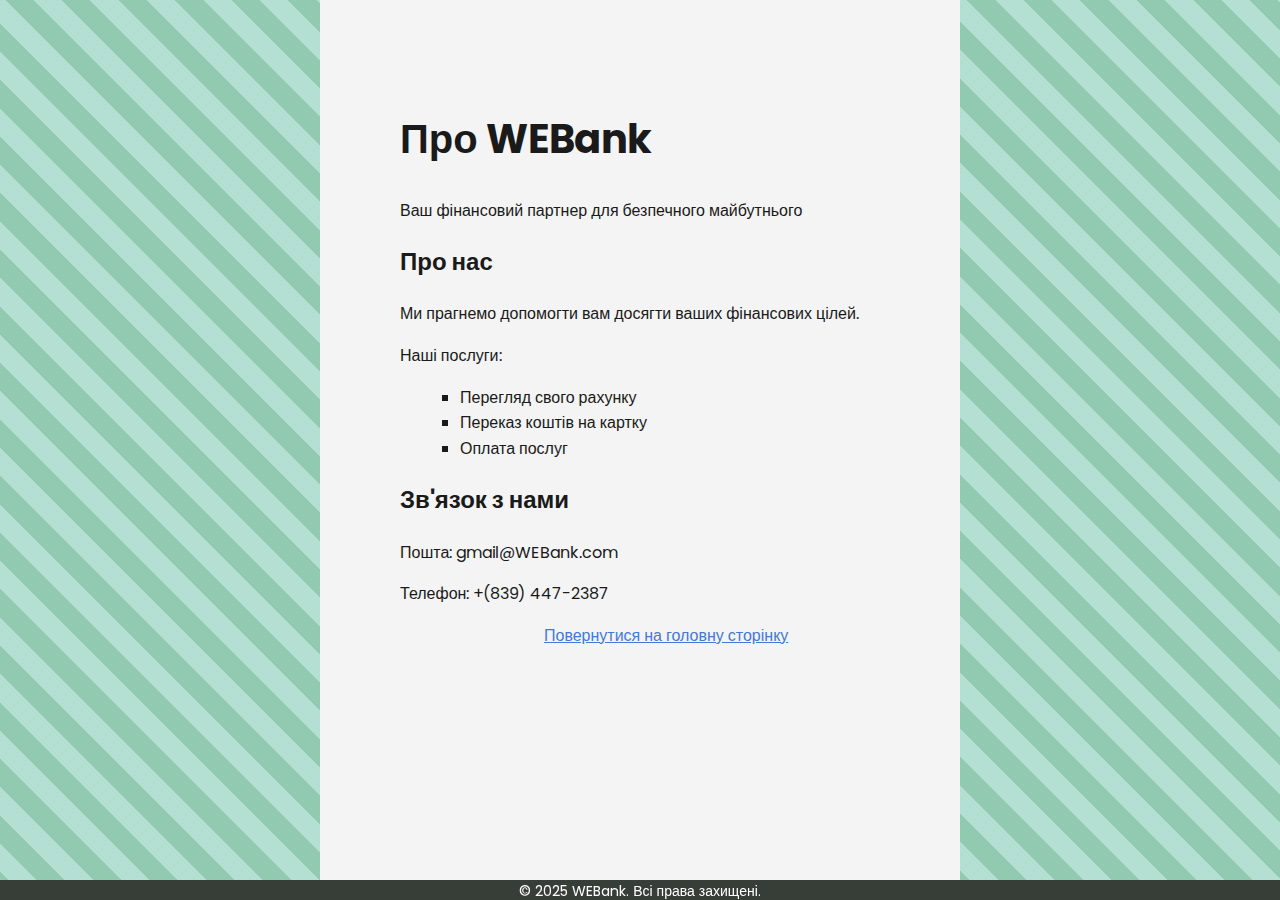
<file: php/about.html>
<!DOCTYPE html>
<html lang="uk">
    <head>
        <meta charset="UTF-8" />
        <title>Про WEBank</title>
        <meta name="viewport" content="width=device-width, initial-scale=1.0" />
        <link href="css/about.css" rel="stylesheet" />
        <link href="https://fonts.googleapis.com/css2?family=Poppins:wght@300;400;700&display=swap" rel="stylesheet" />
    </head>
    <body>
        <main class="container">
            <h1>Про WEBank</h1>
            <p>Ваш фінансовий партнер для безпечного майбутнього</p>
            <section id="about">
                <h2>Про нас</h2>
                <p>Ми прагнемо допомогти вам досягти ваших фінансових цілей.</p>
            </section>
            <p>Наші послуги:</p>
            <section id="services">
                <ul>
                    <li>Перегляд свого рахунку</li>
                    <li>Переказ коштів на картку</li>
                    <li>Оплата послуг</li>
                </ul>
            </section>
            <section id="contact">
                <h2>Зв'язок з нами</h2>
                <p>Пошта: gmail@WEBank.com</p>
                <p>Телефон: +(839) 447-2387</p>
            </section>
            <a href="index.html">Повернутися на головну сторінку</a>
        </main>
        <footer>&copy; 2025 WEBank. Всі права захищені.</footer>
    </body>
</html>
</file>
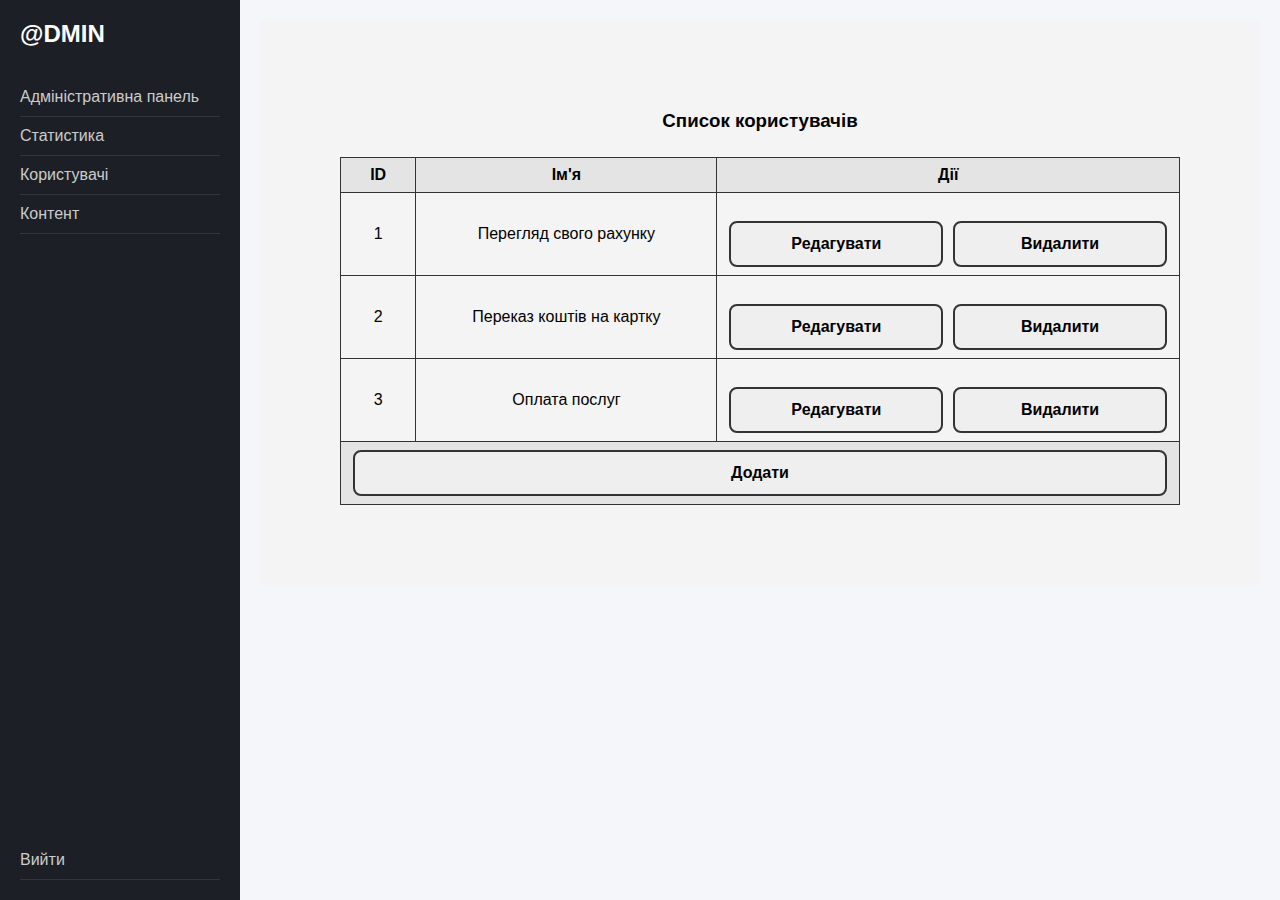
<file: php/admin-mainpage.html>
<!DOCTYPE html>
<html lang="uk">
    <head>
        <meta charset="UTF-8" />
        <meta name="viewport" content="width=device-width, initial-scale=1, shrink-to-fit=no" />
        <title>Адміністративна панель</title>
        <link href="css/admin.css" rel="stylesheet" />
        <link href="css/cool-balls.css" rel="stylesheet" />
    </head>
    <body>
        <div class="dashboard">
            <aside class="sidebar">
                <div class="logo">@DMIN</div>
                <nav class="nav">
                    <a href="admin.html" class="nav-item">Адміністративна панель</a>
                    <a href="admin-stats.html" class="nav-item">Статистика</a>
                    <a href="admin-users.html" class="nav-item">Користувачі</a>
                    <a href="admin-mainpage.html" class="nav-item">Контент</a>
                </nav>
                <a href="index.html" class="nav-item">Вийти</a>
            </aside>
            <main class="main-content">
                <section class="content">
                    <h3 class="name-section">Список користувачів</h3>
                    <table class="table">
                        <colgroup>
                            <col style="width: 50px" />
                            <col style="width: 200px" />
                            <col style="width: 150px" />
                        </colgroup>
                        <thead>
                            <tr>
                                <th>ID</th>
                                <th>Ім'я</th>
                                <th>Дії</th>
                            </tr>
                        </thead>
                        <tbody>
                            <tr>
                                <td>1</td>
                                <td>Перегляд свого рахунку</td>
                                <td>
                                    <div class="buttons">
                                        <button class="btn" type="submit">Редагувати</button>
                                        <button class="btn" type="submit">Видалити</button>
                                    </div>
                                </td>
                            </tr>
                            <tr>
                                <td>2</td>
                                <td>Переказ коштів на картку</td>
                                <td>
                                    <div class="buttons">
                                        <button class="btn" type="submit">Редагувати</button>
                                        <button class="btn" type="submit">Видалити</button>
                                    </div>
                                </td>
                            </tr>
                            <tr>
                                <td>3</td>
                                <td>Оплата послуг</td>
                                <td>
                                    <div class="buttons">
                                        <button class="btn" type="submit">Редагувати</button>
                                        <button class="btn" type="submit">Видалити</button>
                                    </div>
                                </td>
                            </tr>
                        </tbody>

                        <tfoot>
                            <tr>
                                <th colspan="3">
                                    <button class="btn" type="submit">Додати</button>
                                </th>
                            </tr>
                        </tfoot>
                    </table>
                </section>
            </main>
        </div>
    </body>
</html>
</file>
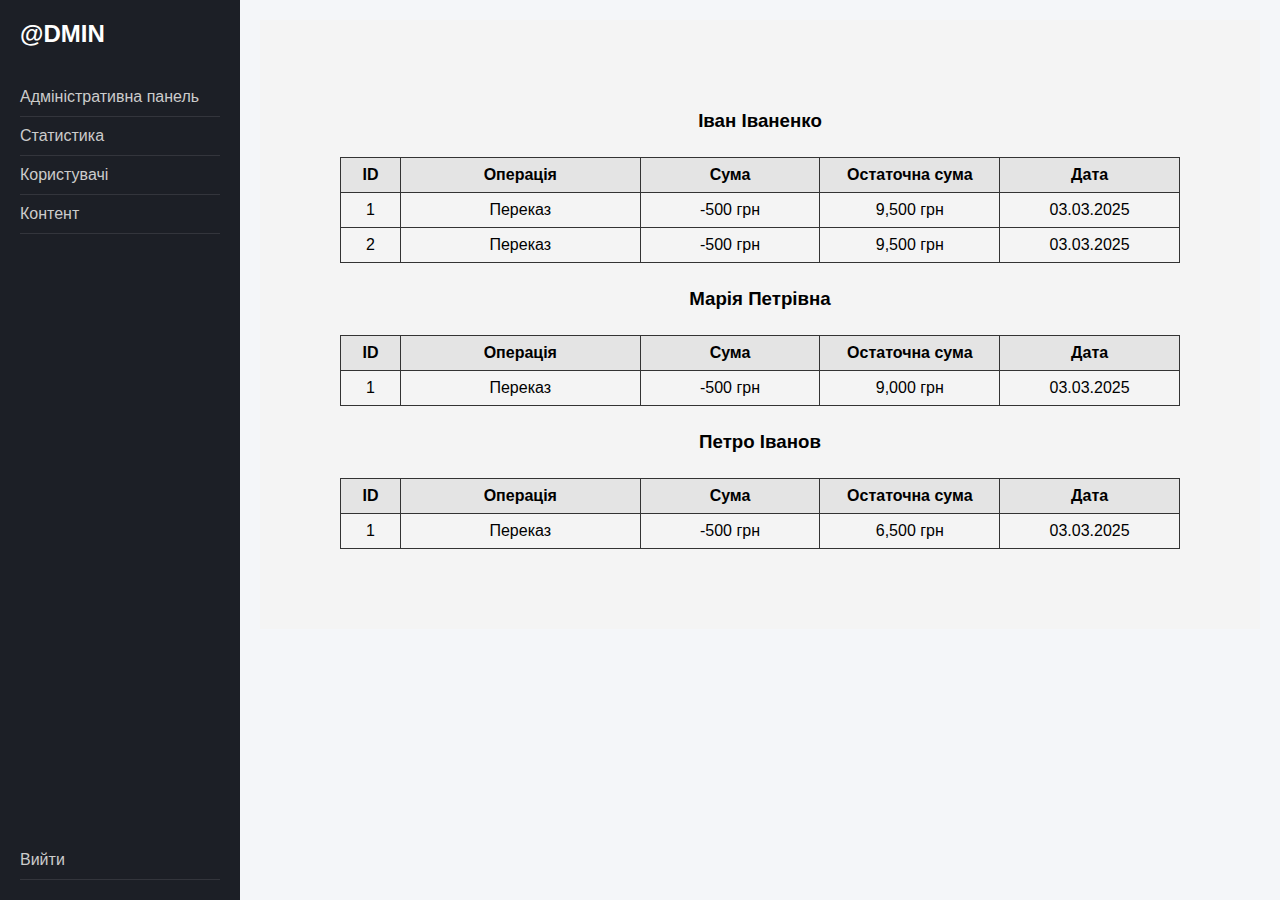
<file: php/admin-stats.html>
<!DOCTYPE html>
<html lang="uk">
    <head>
        <meta charset="UTF-8" />
        <meta name="viewport" content="width=device-width, initial-scale=1, shrink-to-fit=no" />
        <title>Адміністративна панель</title>
        <link href="css/admin.css" rel="stylesheet" />
    </head>
    <body>
        <div class="dashboard">
            <aside class="sidebar">
                <div class="logo">@DMIN</div>
                <nav class="nav">
                    <a href="admin.html" class="nav-item">Адміністративна панель</a>
                    <a href="admin-stats.html" class="nav-item">Статистика</a>
                    <a href="admin-users.html" class="nav-item">Користувачі</a>
                    <a href="admin-mainpage.html" class="nav-item">Контент</a>
                </nav>
                <a href="index.html" class="nav-item">Вийти</a>
            </aside>
            <main class="main-content">
                <section class="content">
                    <h3 class="name-section">Іван Іваненко</h3>
                    <table class="table">
                        <colgroup>
                            <col style="width: 50px" />
                            <col style="width: 200px" />
                            <col style="width: 150px" />
                            <col style="width: 150px" />
                            <col style="width: 150px" />
                        </colgroup>
                        <thead>
                            <tr>
                                <th>ID</th>
                                <th>Операція</th>
                                <th>Сума</th>
                                <th>Остаточна сума</th>
                                <th>Дата</th>
                            </tr>
                        </thead>
                        <tbody>
                            <tr>
                                <td>1</td>
                                <td>Переказ</td>
                                <td>-500 грн</td>
                                <td>9,500 грн</td>
                                <td>03.03.2025</td>
                            </tr>
                            <tr>
                                <td>2</td>
                                <td>Переказ</td>
                                <td>-500 грн</td>
                                <td>9,500 грн</td>
                                <td>03.03.2025</td>
                            </tr>
                        </tbody>
                    </table>
                    <h3 class="name-section">Марія Петрівна</h3>
                    <table class="table">
                        <colgroup>
                            <col style="width: 50px" />
                            <col style="width: 200px" />
                            <col style="width: 150px" />
                            <col style="width: 150px" />
                            <col style="width: 150px" />
                        </colgroup>
                        <thead>
                            <tr>
                                <th>ID</th>
                                <th>Операція</th>
                                <th>Сума</th>
                                <th>Остаточна сума</th>
                                <th>Дата</th>
                            </tr>
                        </thead>
                        <tbody>
                            <td>1</td>
                            <td>Переказ</td>
                            <td>-500 грн</td>
                            <td>9,000 грн</td>
                            <td>03.03.2025</td>
                        </tbody>
                    </table>
                    <h3 class="name-section">Петро Іванов</h3>
                    <table class="table" id="petro-ivanov">
                        <colgroup>
                            <col style="width: 50px" />
                            <col style="width: 200px" />
                            <col style="width: 150px" />
                            <col style="width: 150px" />
                            <col style="width: 150px" />
                        </colgroup>
                        <thead>
                            <tr>
                                <th>ID</th>
                                <th>Операція</th>
                                <th>Сума</th>
                                <th>Остаточна сума</th>
                                <th>Дата</th>
                            </tr>
                        </thead>
                        <tbody>
                            <td>1</td>
                            <td>Переказ</td>
                            <td>-500 грн</td>
                            <td>6,500 грн</td>
                            <td>03.03.2025</td>
                        </tbody>
                    </table>
                </section>
            </main>
        </div>
    </body>
</html>
</file>
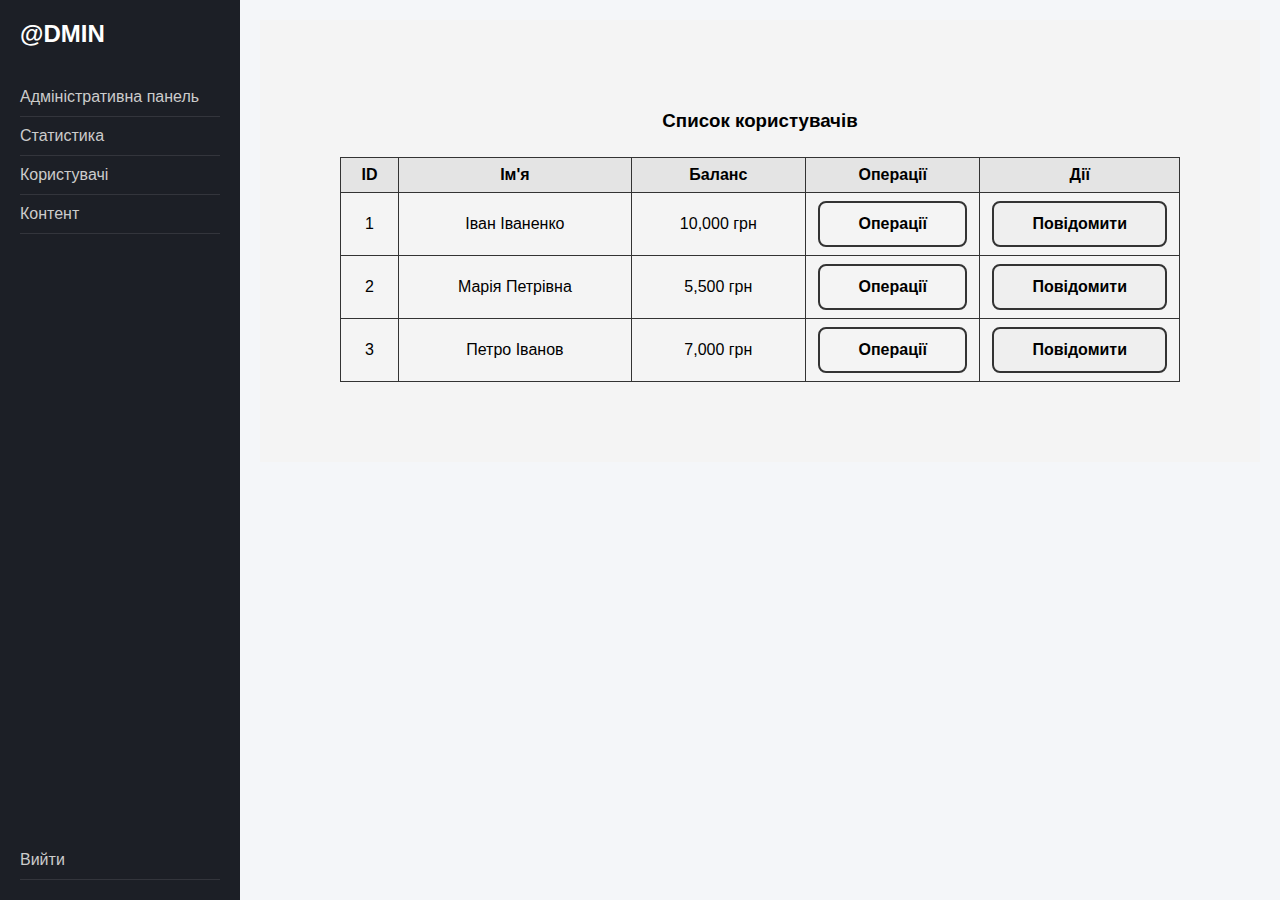
<file: php/admin-users.html>
<!DOCTYPE html>
<html lang="uk">
    <head>
        <meta charset="UTF-8" />
        <meta name="viewport" content="width=device-width, initial-scale=1, shrink-to-fit=no" />
        <title>Адміністративна панель</title>
        <link href="css/admin.css" rel="stylesheet" />
    </head>
    <body>
        <div class="dashboard">
            <aside class="sidebar">
                <div class="logo">@DMIN</div>
                <nav class="nav">
                    <a href="admin.html" class="nav-item">Адміністративна панель</a>
                    <a href="admin-stats.html" class="nav-item">Статистика</a>
                    <a href="admin-users.html" class="nav-item">Користувачі</a>
                    <a href="admin-mainpage.html" class="nav-item">Контент</a>
                </nav>
                <a href="index.html" class="nav-item">Вийти</a>
            </aside>
            <main class="main-content">
                <section class="content">
                    <h3 class="name-section">Список користувачів</h3>
                    <table class="table">
                        <colgroup>
                            <col style="width: 50px" />
                            <col style="width: 200px" />
                            <col style="width: 150px" />
                            <col style="width: 150px" />
                            <col style="width: 150px" />
                        </colgroup>
                        <thead>
                            <tr>
                                <th>ID</th>
                                <th>Ім'я</th>
                                <th>Баланс</th>
                                <th>Операції</th>
                                <th>Дії</th>
                            </tr>
                        </thead>
                        <tbody>
                            <tr>
                                <td>1</td>
                                <td>Іван Іваненко</td>
                                <td>10,000 грн</td>
                                <td>
                                    <a href="admin-stats.html#ivan-ivanenko" class="btn">Операції</a>
                                </td>
                                <td><button class="btn" type="submit">Повідомити</button></td>
                            </tr>
                            <tr>
                                <td>2</td>
                                <td>Марія Петрівна</td>
                                <td>5,500 грн</td>
                                <td>
                                    <a href="admin-stats.html#maria-petrivna" class="btn">Операції</a>
                                </td>
                                <td><button class="btn" type="submit">Повідомити</button></td>
                            </tr>
                            <tr>
                                <td>3</td>
                                <td>Петро Іванов</td>
                                <td>7,000 грн</td>
                                <td>
                                    <a href="admin-stats.html#petro-ivanov" class="btn">Операції</a>
                                </td>
                                <td><button class="btn" type="submit">Повідомити</button></td>
                            </tr>
                        </tbody>
                    </table>
                </section>
            </main>
        </div>
    </body>
</html>
</file>
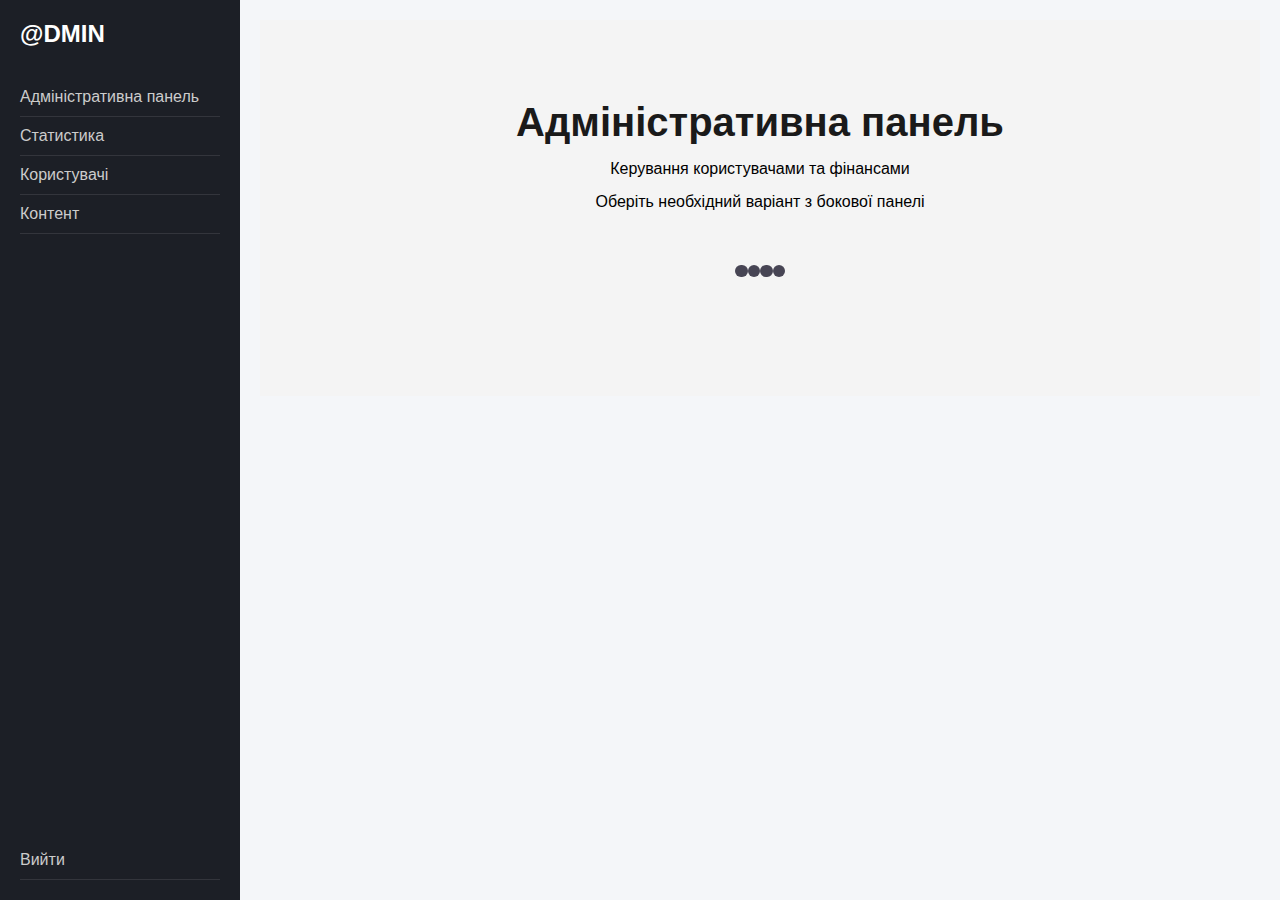
<file: php/admin.html>
<!DOCTYPE html>
<html lang="uk">
    <head>
        <meta charset="UTF-8" />
        <meta name="viewport" content="width=device-width, initial-scale=1, shrink-to-fit=no" />
        <title>Адміністративна панель</title>
        <link href="css/admin.css" rel="stylesheet" />
        <link href="css/cool-balls.css" rel="stylesheet" />
    </head>
    <body>
        <div class="dashboard">
            <aside class="sidebar">
                <div class="logo">@DMIN</div>
                <nav class="nav">
                    <a href="admin.html" class="nav-item">Адміністративна панель</a>
                    <a href="admin-stats.html" class="nav-item">Статистика</a>
                    <a href="admin-users.html" class="nav-item">Користувачі</a>
                    <a href="admin-mainpage.html" class="nav-item">Контент</a>
                </nav>
                <a href="index.html" class="nav-item">Вийти</a>
            </aside>
            <main class="main-content">
                <section class="content">
                    <h1>Адміністративна панель</h1>
                    <p>Керування користувачами та фінансами</p>
                    <p>Оберіть необхідний варіант з бокової панелі</p>
                    <div class="newtons-cradle">
                        <div class="newtons-cradle__dot"></div>
                        <div class="newtons-cradle__dot"></div>
                        <div class="newtons-cradle__dot"></div>
                        <div class="newtons-cradle__dot"></div>
                    </div>
                </section>
            </main>
        </div>
    </body>
</html>
</file>
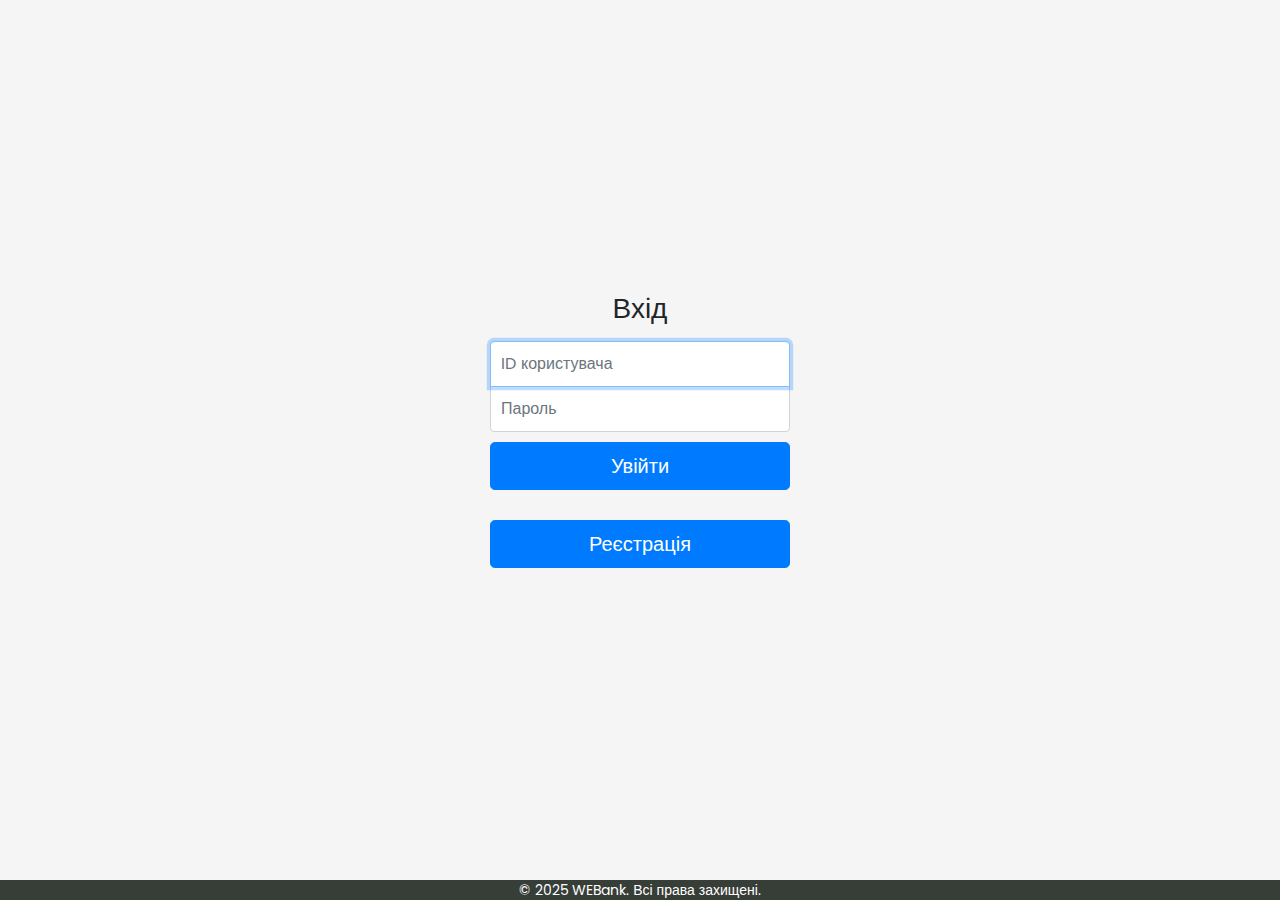
<file: php/sign-in.html>
<!DOCTYPE html>
<html lang="uk">
    <head>
        <meta charset="UTF-8" />
        <title>Вхід</title>
        <meta name="viewport" content="width=device-width, initial-scale=1" />
        <link href="https://fonts.googleapis.com/css2?family=Poppins:wght@300;400;700&display=swap" rel="stylesheet" />
        <!-- Bootstrap CSS -->
        <link
            rel="stylesheet"
            href="https://cdn.jsdelivr.net/npm/bootstrap@4.3.1/dist/css/bootstrap.min.css"
            integrity="sha384-ggOyR0iXCbMQv3Xipma34MD+dH/1fQ784/j6cY/iJTQUOhcWr7x9JvoRxT2MZw1T"
            crossorigin="anonymous"
        />
        <link href="css/sign.css" rel="stylesheet" />
    </head>
    <body class="text-center">
        <form action="user.html" method="get" class="form-signin">
            <h1 class="h3 mb-3 font-weight-normal">Вхід</h1>
            <input type="text" id="username" class="form-control" placeholder="ID користувача" required autofocus />
            <input type="password" id="password" class="form-control" placeholder="Пароль" required />
            <button class="btn btn-lg btn-primary btn-block" type="submit">Увійти</button>
        </form>
        <form action="sign-up.html" method="get" class="form-signin">
            <button class="btn btn-lg btn-primary btn-block" type="submit">Реєстрація</button>
        </form>
        <footer>&copy; 2025 WEBank. Всі права захищені.</footer>
    </body>
</html>
</file>
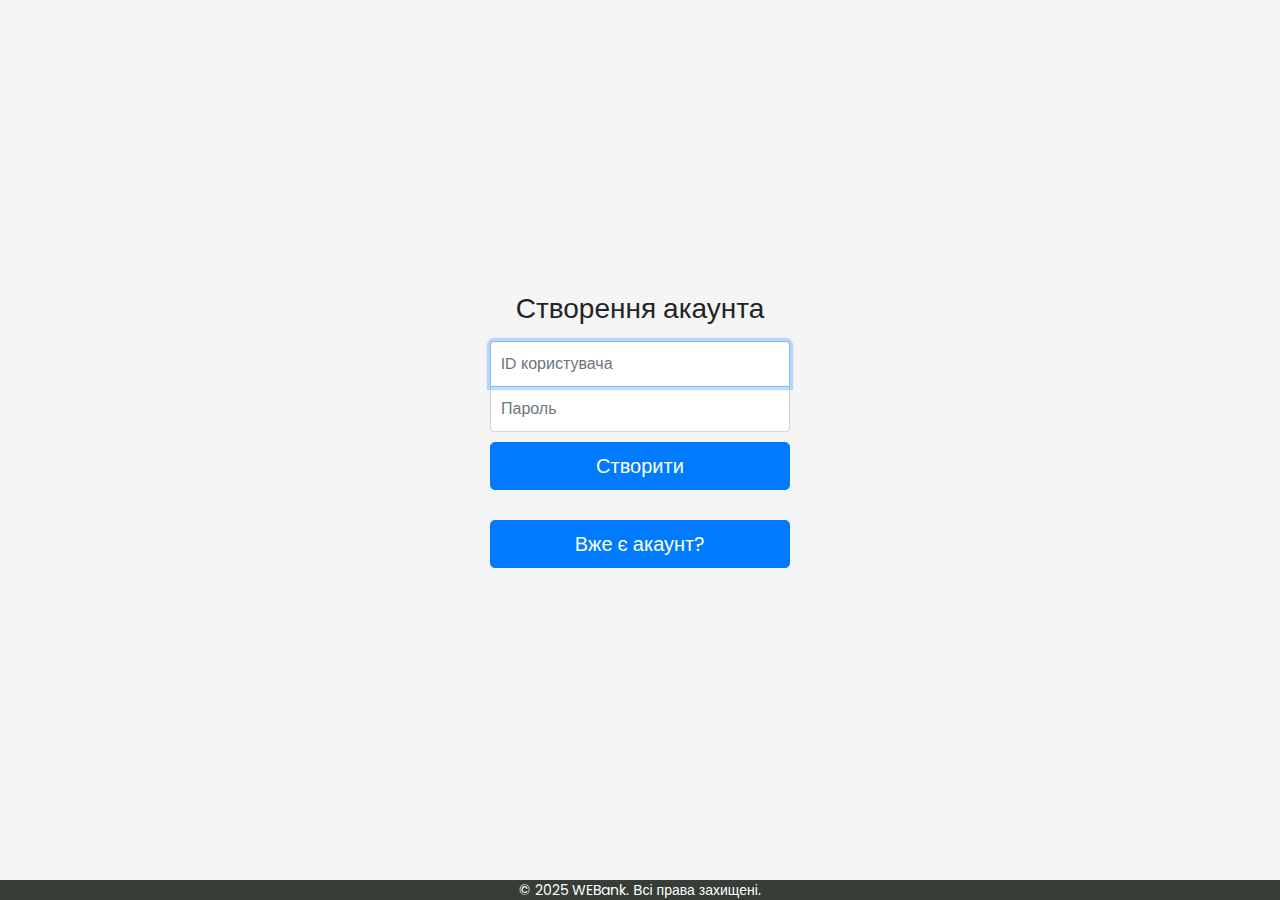
<file: php/sign-up.html>
<!DOCTYPE html>
<html lang="uk">
    <head>
        <meta charset="UTF-8" />
        <title>Реєстрація</title>
        <meta name="viewport" content="width=device-width, initial-scale=1" />
        <link href="https://fonts.googleapis.com/css2?family=Poppins:wght@300;400;700&display=swap" rel="stylesheet" />
        <!-- Bootstrap CSS -->
        <link
            rel="stylesheet"
            href="https://cdn.jsdelivr.net/npm/bootstrap@4.3.1/dist/css/bootstrap.min.css"
            integrity="sha384-ggOyR0iXCbMQv3Xipma34MD+dH/1fQ784/j6cY/iJTQUOhcWr7x9JvoRxT2MZw1T"
            crossorigin="anonymous"
        />
        <link href="css/sign.css" rel="stylesheet" />
    </head>
    <body class="text-center">
        <form action="user.html" method="get" class="form-signin">
            <h1 class="h3 mb-3 font-weight-normal">Створення акаунта</h1>
            <input type="text" id="username" class="form-control" placeholder="ID користувача" required autofocus />
            <input type="password" id="password" class="form-control" placeholder="Пароль" required />
            <button class="btn btn-lg btn-primary btn-block" type="submit">Створити</button>
        </form>
        <form action="sign-in.html" method="get" class="form-signin">
            <button class="btn btn-lg btn-primary btn-block" type="submit">Вже є акаунт?</button>
        </form>
        <footer>&copy; 2025 WEBank. Всі права захищені.</footer>
    </body>
</html>
</file>
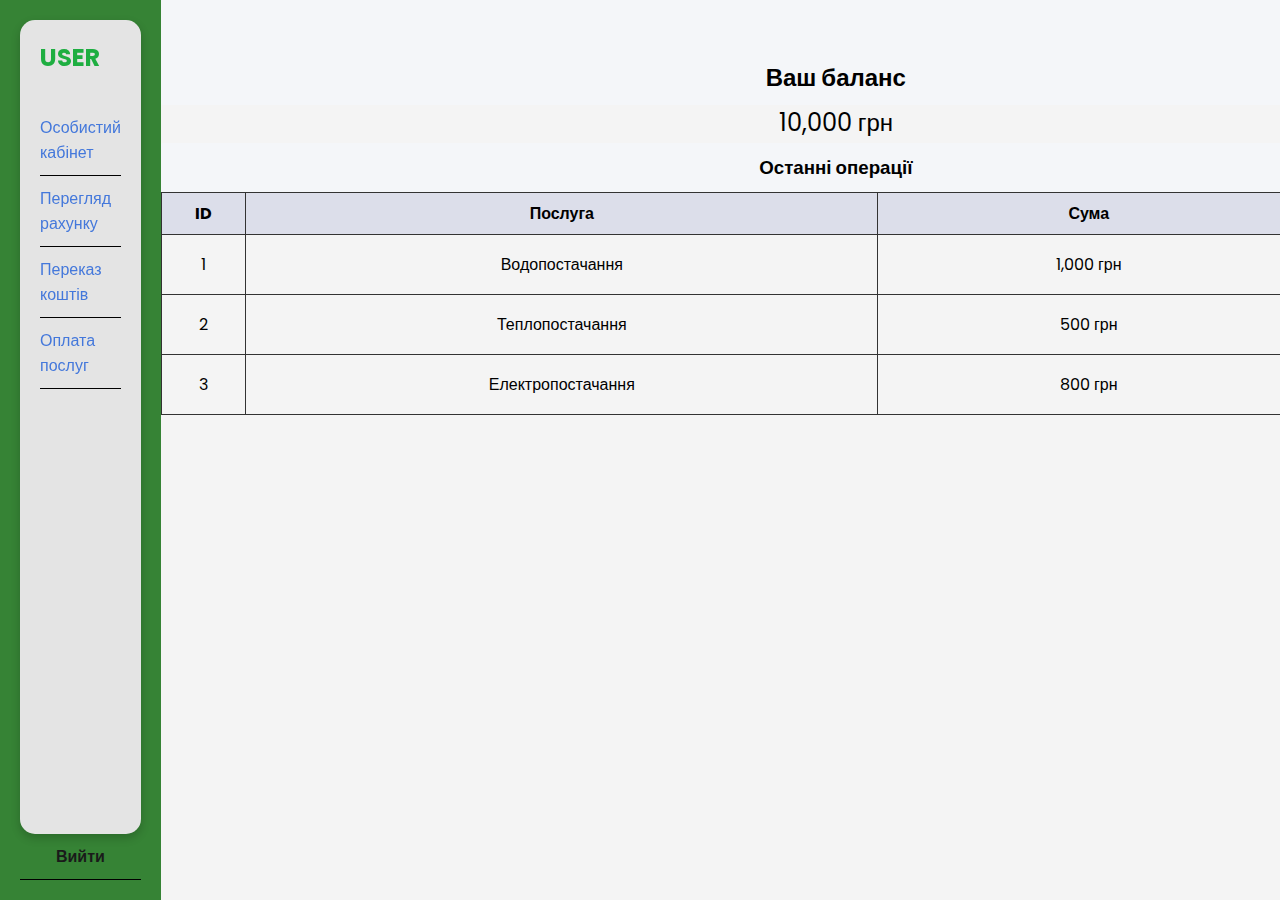
<file: php/user-services.html>
<!DOCTYPE html>
<html lang="uk">
    <head>
        <meta charset="UTF-8" />
        <meta name="viewport" content="width=device-width, initial-scale=1, shrink-to-fit=no" />
        <title>Оплата послуг</title>
        <link href="css/user.css" rel="stylesheet" />
        <link href="css/cool-balls.css" rel="stylesheet" />
        <link href="https://fonts.googleapis.com/css2?family=Poppins:wght@300;400;700&display=swap" rel="stylesheet" />
    </head>
    <body>
        <div class="dashboard">
            <aside class="sidebar">
                <div class="container">
                    <div class="logo">USER</div>
                    <nav class="nav">
                        <a href="user.html" class="nav-item">Особистий кабінет</a>
                        <a href="user-bill.html" class="nav-item">Перегляд рахунку</a>
                        <a href="user-transfer.html" class="nav-item">Переказ коштів</a>
                        <a href="user-services.html" class="nav-item">Оплата послуг</a>
                    </nav>
                </div>
                <a href="index.html" class="exit">Вийти</a>
            </aside>
            <main class="main-content">
                <section class="content">
                    <div>
                        <h2 class="balance-section">Ваш баланс</h2>
                        <p class="balance">10,000 грн</p>
                        <h3 class="balance-section">Останні операції</h3>
                        <table class="table">
                            <colgroup>
                                <col style="width: 20px" />
                                <col style="width: 150px" />
                                <col style="width: 100px" />
                                <col style="width: 50px" />
                            </colgroup>
                            <thead>
                                <tr>
                                    <th>ID</th>
                                    <th>Послуга</th>
                                    <th>Сума</th>
                                    <th>Операція</th>
                                </tr>
                            </thead>
                            <tbody>
                                <tr>
                                    <td>1</td>
                                    <td>Водопостачання</td>
                                    <td>1,000 грн</td>
                                    <td><button class="btn" type="submit">Оплатити</button></td>
                                </tr>
                                <tr>
                                    <td>2</td>
                                    <td>Теплопостачання</td>
                                    <td>500 грн</td>
                                    <td><button class="btn" type="submit">Оплатити</button></td>
                                </tr>
                                <tr>
                                    <td>3</td>
                                    <td>Електропостачання</td>
                                    <td>800 грн</td>
                                    <td><button class="btn" type="submit">Оплатити</button></td>
                                </tr>
                            </tbody>
                        </table>
                    </div>
                </section>
            </main>
        </div>
    </body>
</html>
</file>
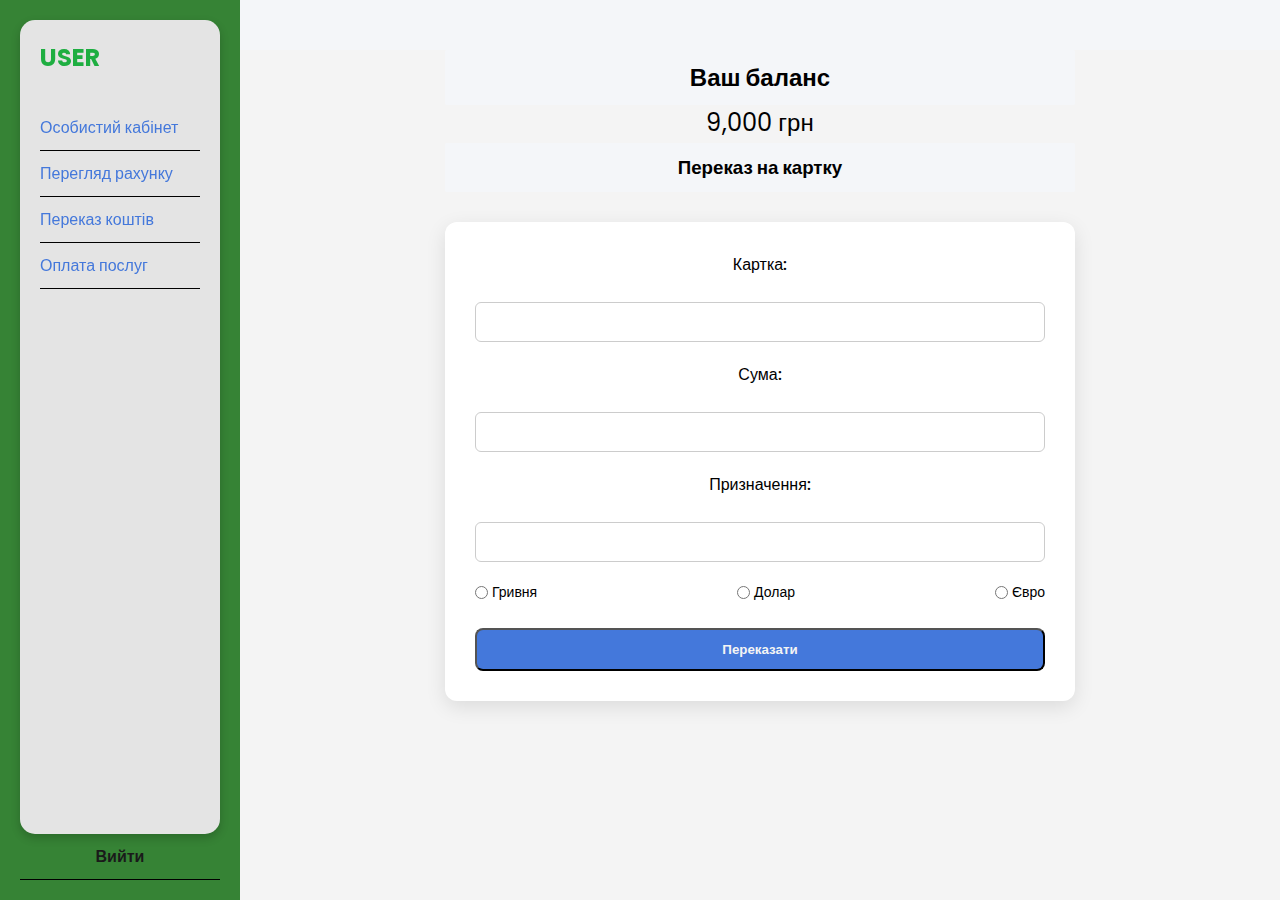
<file: php/user-transfer.html>
<!DOCTYPE html>
<html lang="uk">
    <head>
        <meta charset="UTF-8" />
        <meta name="viewport" content="width=device-width, initial-scale=1, shrink-to-fit=no" />
        <title>Переказ коштів</title>
        <link href="css/user.css" rel="stylesheet" />
        <link href="css/cool-balls.css" rel="stylesheet" />
        <link href="https://fonts.googleapis.com/css2?family=Poppins:wght@300;400;700&display=swap" rel="stylesheet" />
    </head>
    <body>
        <div class="dashboard">
            <aside class="sidebar">
                <div class="container">
                    <div class="logo">USER</div>
                    <nav class="nav">
                        <a href="user.html" class="nav-item">Особистий кабінет</a>
                        <a href="user-bill.html" class="nav-item">Перегляд рахунку</a>
                        <a href="user-transfer.html" class="nav-item">Переказ коштів</a>
                        <a href="user-services.html" class="nav-item">Оплата послуг</a>
                    </nav>
                </div>
                <a href="index.html" class="exit">Вийти</a>
            </aside>
            <main class="main-content">
                <section class="content">
                    <div>
                        <h2 class="balance-section">Ваш баланс</h2>
                        <p class="balance">9,000 грн</p>
                        <h3 class="balance-section">Переказ на картку</h3>

                        <form class="transfer-form">
                            <label for="card">Картка:</label>
                            <input type="text" id="card" name="card" required />

                            <label for="sum">Сума:</label>
                            <input type="number" id="sum" name="sum" required />

                            <label for="reason">Призначення:</label>
                            <input type="text" id="reason" name="reason" />

                            <div class="currency-options">
                                <label><input type="radio" name="money" /> Гривня</label>
                                <label><input type="radio" name="money" /> Долар</label>
                                <label><input type="radio" name="money" /> Євро</label>
                            </div>

                            <button type="submit" class="btn">Переказати</button>
                        </form>
                    </div>
                </section>
            </main>
        </div>
    </body>
</html>
</file>
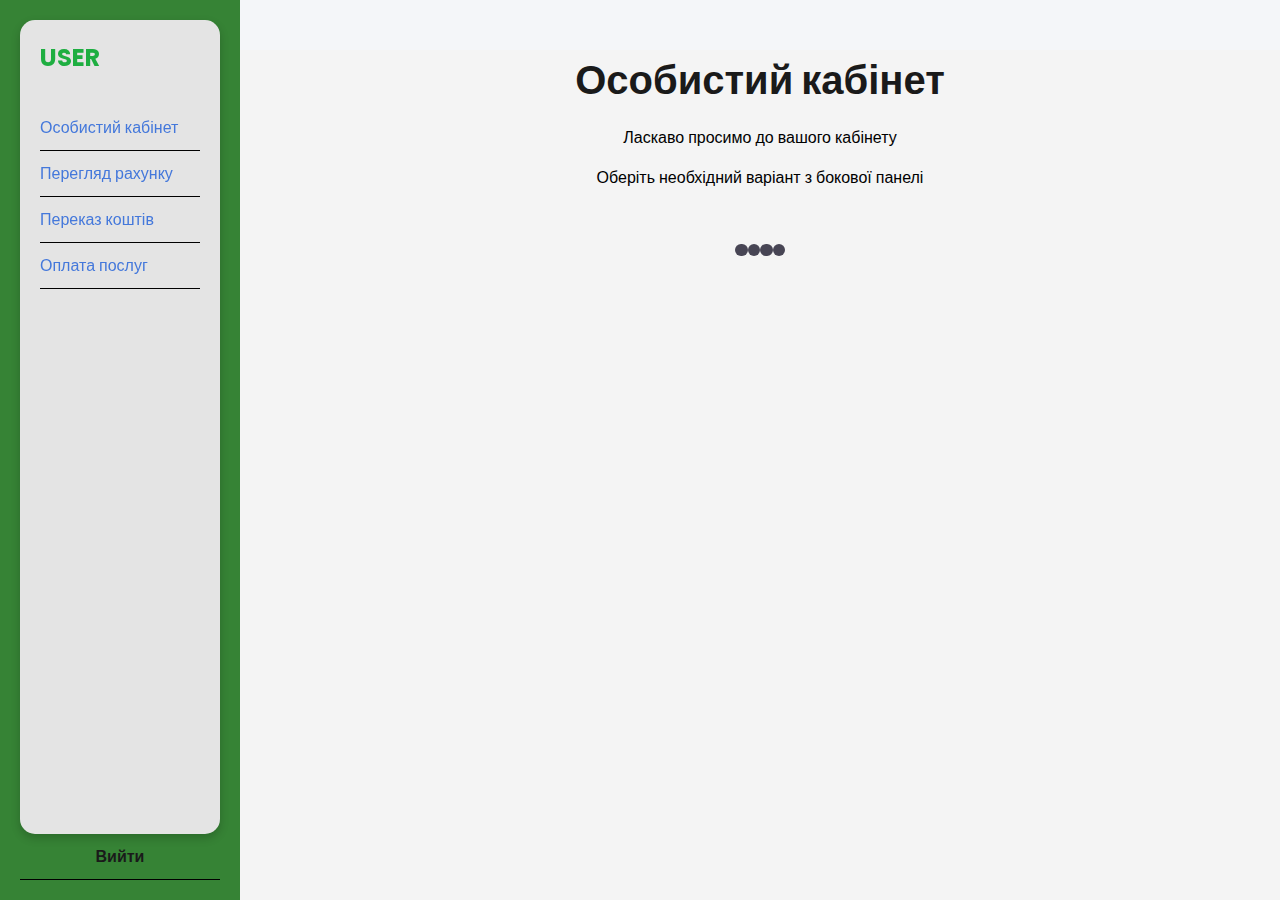
<file: php/user.html>
<!DOCTYPE html>
<html lang="uk">
    <head>
        <meta charset="UTF-8" />
        <meta name="viewport" content="width=device-width, initial-scale=1, shrink-to-fit=no" />
        <title>Особистий кабінет</title>
        <link href="css/user.css" rel="stylesheet" />
        <link href="css/cool-balls.css" rel="stylesheet" />
        <link href="https://fonts.googleapis.com/css2?family=Poppins:wght@300;400;700&display=swap" rel="stylesheet" />
    </head>
    <body>
        <div class="dashboard">
            <aside class="sidebar">
                <div class="container">
                    <div class="logo">USER</div>
                    <nav class="nav">
                        <a href="user.html" class="nav-item">Особистий кабінет</a>
                        <a href="user-bill.html" class="nav-item">Перегляд рахунку</a>
                        <a href="user-transfer.html" class="nav-item">Переказ коштів</a>
                        <a href="user-services.html" class="nav-item">Оплата послуг</a>
                    </nav>
                </div>
                <a href="index.html" class="exit">Вийти</a>
            </aside>
            <main class="main-content">
                <section class="content">
                    <h1>Особистий кабінет</h1>
                    <p>Ласкаво просимо до вашого кабінету</p>
                    <p>Оберіть необхідний варіант з бокової панелі</p>
                    <div class="newtons-cradle">
                        <div class="newtons-cradle__dot"></div>
                        <div class="newtons-cradle__dot"></div>
                        <div class="newtons-cradle__dot"></div>
                        <div class="newtons-cradle__dot"></div>
                    </div>
                </section>
            </main>
        </div>
    </body>
</html>
</file>
<file: php/css/about.css>
@import url("palette.css");
body {
    font-family: "Poppins", sans-serif;
    margin: 0;
    line-height: 1.6;
    color: var(--color-black);
    min-height: 100vh;
    height: auto;
    display: flex;
    flex-direction: column;
    justify-content: space-between;
    align-items: center;
    background: repeating-linear-gradient(45deg, #92c9b1, #92c9b1 20px, #b3e0d2 20px, #b3e0d2 40px);
    background-size: 100% 100%;
}
.container {
    margin: auto;
    width: 50%;
    height: 100%;
    background-color: var(--color-white);
    padding: 80px;
    box-sizing: border-box;
    flex: 1;
}
h1 {
    font-size: 2.5rem;
    font-weight: bold;
    color: #1a1a1a;
}
ul {
    list-style-type: square;
    margin-left: 20px;
}
a {
    margin-left: 30%;
    color: var(--color-text);
    text-decoration: underline;
}
a:hover {
    text-decoration: none;
}
.highlight {
    background-color: #f0f8ff;
    padding: 10px;
    border-radius: 5px;
}
footer {
    text-align: center;
    font-size: 14px;
    width: 100%;
    height: 20px;
    background: #373d37;
    color: white;
    bottom: 0;
    position: fixed;
    margin-bottom: auto;
}
</file>
<file: php/css/admin.css>
@import url("palette.css");

* {
    margin: 0;
    padding: 0;
    box-sizing: border-box;
}
body {
    background: #f4f6f9;

    font-family: sans-serif;
}
.dashboard {
    display: flex;
    height: 100vh;
    overflow: hidden;
}
.sidebar {
    width: 240px;
    background-color: #1c1f26;
    color: #fff;
    display: flex;
    flex-direction: column;
    padding: 20px;
}
.logo {
    font-size: 1.5rem;
    font-weight: bold;
    margin-bottom: 30px;
}
.nav {
    flex-grow: 1;
}
.nav-item {
    display: block;
    color: #ccc;
    text-decoration: none;
    padding: 10px 0;
    border-bottom: 1px solid rgba(255, 255, 255, 0.1);
    transition: color 0.3s;
}
.nav-item:hover,
.nav-item.active {
    color: #fff;
}
.main-content {
    overflow-y: auto;
    flex-grow: 1;
    padding: 20px;
}
h1 {
    font-size: 2.5rem;
    font-weight: bold;
    color: #1a1a1a;
}
.content {
    text-align: center;
    gap: 15px;
    display: flex;
    flex-direction: column;
    align-items: center;

    width: 100%;
    background-color: var(--color-white);
    padding: 80px;
    box-sizing: border-box;
    flex: 1;
}

.table {
    width: 100%;
    margin: auto;

    border-collapse: collapse;
    font-size: 16px;
}
.name-section {
    color: #000;
    padding: 10px;
    border-radius: 12px;
}

.name {
    text-align: center;
    font-size: 24px;
    margin-bottom: 30px;
}

.table td {
    border: 1px solid #333;
    padding: 8px 12px;
}

.table th {
    border: 1px solid #333;
    padding: 8px 12px;
    background-color: var(--color-container-background);
}

.buttons {
    margin-top: 20px;
    display: flex;
    align-items: center;
    gap: 10px;
}
.btn {
    display: inline-flex;
    flex-direction: column;
    justify-content: center;
    align-items: center;

    width: 100%;

    padding: 12px 24px;
    align-items: center;
    gap: 10px;
    text-decoration: none;
    font-weight: bold;
    border-radius: 8px;
    transition: 0.3s ease;
    border: 2px solid #333;

    font-size: 16px;
    font-weight: bold;
    text-align: center;
    color: #000;

    border: 2px solid #333;
    border-radius: 8px;
    transition: 0.3s ease;
    box-sizing: border-box;
}
.btn:hover {
    background: var(--color-container-admin-background);
    cursor: pointer;
}

a.btn {
    display: inline-flex;
    appearance: none;
}
</file>
<file: php/css/cool-balls.css>
/* From Uiverse.io by G4b413l */
.newtons-cradle {
    --uib-size: 50px;
    --uib-speed: 1.2s;
    --uib-color: #474554;
    position: relative;
    display: flex;
    align-items: center;
    justify-content: center;
    width: var(--uib-size);
    height: var(--uib-size);
    margin: 20px auto;
}
.newtons-cradle__dot {
    position: relative;
    display: flex;
    align-items: center;
    height: 100%;
    width: 25%;
    transform-origin: center top;
}
.newtons-cradle__dot::after {
    content: "";
    display: block;
    width: 100%;
    height: 25%;
    border-radius: 50%;
    background-color: var(--uib-color);
}
.newtons-cradle__dot:first-child {
    animation: swing var(--uib-speed) linear infinite;
}
.newtons-cradle__dot:last-child {
    animation: swing2 var(--uib-speed) linear infinite;
}
@keyframes swing {
    0% {
        transform: rotate(0deg);
        animation-timing-function: ease-out;
    }
    25% {
        transform: rotate(70deg);
        animation-timing-function: ease-in;
    }
    50% {
        transform: rotate(0deg);
        animation-timing-function: linear;
    }
}
@keyframes swing2 {
    0% {
        transform: rotate(0deg);
        animation-timing-function: linear;
    }
    50% {
        transform: rotate(0deg);
        animation-timing-function: ease-out;
    }
    75% {
        transform: rotate(-70deg);
        animation-timing-function: ease-in;
    }
}
</file>
<file: php/css/sign.css>
html,
body {
    font-family: "Poppins", sans-serif;

    height: 100%;
}
body {
    display: -ms-flexbox;
    display: -webkit-box;
    display: flex;
    -ms-flex-align: center;
    -ms-flex-pack: center;
    -webkit-box-align: center;
    align-items: flex-start;
    -webkit-box-pack: center;
    justify-content: center;
    padding-top: 0px;
    padding-bottom: 40px;
    background-color: #f5f5f5;

    flex-direction: column;

}
.form-signin {
    width: 100%;
    max-width: 330px;
    padding: 15px;
    margin: 0 auto;
}
.form-signin .form-control {
    position: relative;
    box-sizing: border-box;
    height: auto;
    padding: 10px;
    font-size: 16px;
}
.form-signin .form-control:focus {
    z-index: 2;
}
.form-signin input[type="text"] {
    margin-bottom: -1px;
    border-bottom-right-radius: 0;
    border-bottom-left-radius: 0;
}
.form-signin input[type="password"] {
    margin-bottom: 10px;
    border-top-left-radius: 0;
    border-top-right-radius: 0;
}
footer {
    text-align: center;
    font-size: 14px;
    width: 100%;
    height: 20px;
    background: #373d37;
    color: white;
    bottom: 0;
    position: fixed;
    margin-bottom: auto;
}
</file>
<file: php/css/user.css>
@import url("palette.css");

* {
    margin: 0;
    padding: 0;
    box-sizing: border-box;
}
body {
    font-family: "Poppins", sans-serif;
    background: #f4f6f9;
}
.dashboard {
    display: flex;
    height: 100vh;
    overflow: hidden;
}
.sidebar {
    width: 240px;
    background-color: var(--color-dashboard-background);
    background-attachment: fixed;
    background-repeat: no-repeat;
    color: #1eae41;
    display: flex;
    flex-direction: column;
    padding: 20px;
}
.logo {
    font-size: 1.5rem;
    font-weight: bold;
    margin-bottom: 30px;
}
.nav {
    flex-grow: 1;
}
.nav-item {
    display: block;
    color: var(--color-text);
    text-decoration: none;
    padding: 10px 0;
    border-bottom: 1px solid #000000;
    transition: color 0.3s;
}
.nav-item:hover,
.nav-item.active {
    color: var(--color-black);
}
.main-content {
    flex-grow: 1;
}
h1 {
    font-size: 2.5rem;
    font-weight: bold;
    color: #1a1a1a;
}
.content {
    overflow-y: auto;

    text-align: center;
    gap: 15px;
    display: flex;
    flex-direction: column;
    align-items: center;
    margin-top: 50px;
    width: 100%;
    height: 100%;
    background-color: var(--color-white);
    box-sizing: border-box;
    flex: 1;
}
.container {
    margin: center;
    background-color: var(--color-container-background);
    padding: 20px;
    width: 100%;

    border-radius: 15px;
    box-shadow: 0 4px 10px rgba(0, 0, 0, 0.2);
    backdrop-filter: blur(100px);
    flex: 1;
}
.exit {
    text-align: center;
    display: block;
    font-weight: bold;
    color: var(--color-black);
    text-decoration: none;
    padding: 10px 0;
    border-bottom: 1px solid #000000;
    transition: color 0.3s;
}

.table {
    table-layout: fixed;

    width: 150vh;
    border-collapse: collapse;
    font-size: 16px;
}
.balance-section {
    background: #f4f6f9;
    color: #000;
    padding: 10px;
    border-radius: 2px;
}

.balance {
    text-align: center;
    font-size: 24px;
    margin-bottom: 3px;
}

.table th,
.table td {
    border: 1px solid #333;
    padding: 8px 12px;
}

.table th {
    background: var(--color-container-admin-background);
}

.btn {
    width: 100%;

    display: inline-block;
    padding: 12px 24px;
    display: flex;
    flex-direction: column;
    align-items: center;
    gap: 10px;
    color: var(--color-white);
    background: var(--color-button);
    text-decoration: none;
    font-weight: bold;
    border-radius: 8px;
    transition: 0.3s ease;
}
.btn:hover {
    background: var(--color-button-hoover);
    cursor: pointer;
}

.transfer-form {
    width: 70vh;

    display: flex;
    flex-direction: column;
    gap: 20px;
    margin-top: 30px;
    padding: 30px;
    background: #ffffff;
    border-radius: 12px;
    box-shadow: 0 6px 20px rgba(0, 0, 0, 0.1);
}

.transfer-form label {
    font-weight: 500;
    margin-bottom: 5px;
}

.transfer-form input[type="text"],
.transfer-form input[type="number"] {
    padding: 10px;
    font-size: 16px;
    border: 1px solid #ccc;
    border-radius: 6px;
    outline: none;
    transition: border 0.2s ease;
}

.transfer-form input:focus {
    border-color: var(--color-button);
}

.currency-options {
    display: flex;
    justify-content: space-between;
    font-size: 14px;
    gap: 10px;
}

.currency-options label {
    display: flex;
    align-items: center;
    gap: 4px;
}
</file>
